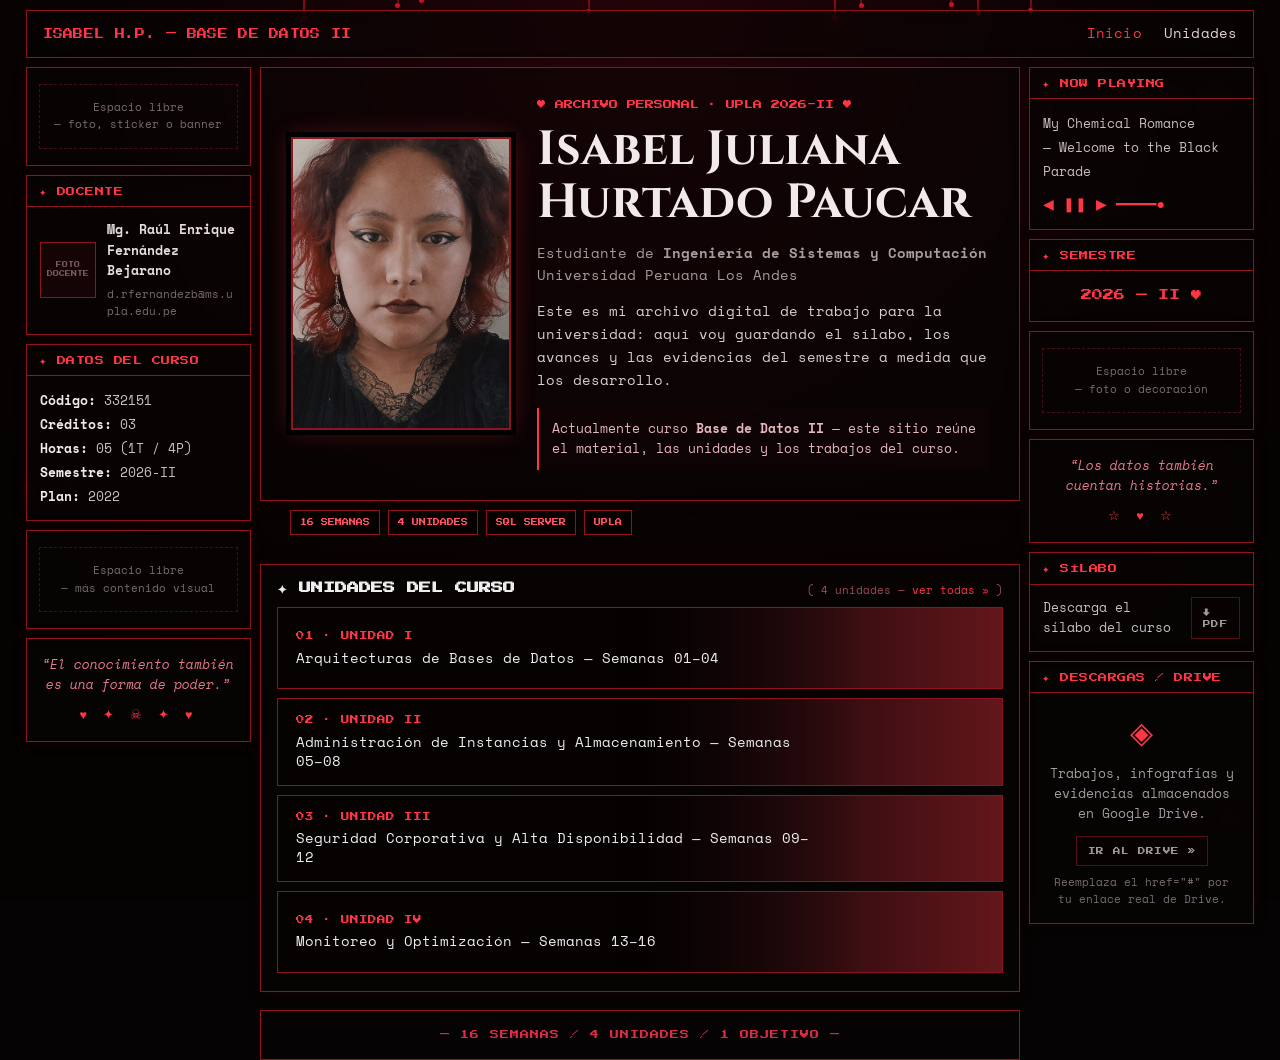
<file: index.html>
<!DOCTYPE html>
<html lang="es">
<head>
<meta charset="UTF-8">
<meta name="viewport" content="width=device-width, initial-scale=1.0">
<title>Isabel Hurtado — Base de Datos II · UPLA</title>
<meta name="description" content="Archivo digital de Isabel Juliana Hurtado Paucar para el curso Base de Datos II — Universidad Peruana Los Andes.">
<link rel="stylesheet" href="style.css">
</head>
<body>

<div id="bg"><!-- goterones generados por script.js; ver instrucciones ahí para usar un video/gif real --></div>

<div class="decor d1">✦ ⛓</div>
<div class="decor d2">☠ ✦</div>
<div class="decor d3">♥ ⛓</div>

<div class="desktop">

  <header class="topbar">
    <span class="site-title">ISABEL H.P. — BASE DE DATOS II</span>
    <nav aria-label="Navegación principal">
      <a href="index.html" class="active">Inicio</a>
      <a href="unidades.html">Unidades</a>
    </nav>
  </header>

  <main class="main-layout">

    <!-- IZQUIERDA -->
    <aside class="column left-column">

      <section class="panel panel-free">
        <div class="free-inner">Espacio libre<br>— foto, sticker o banner</div>
      </section>

      <section class="panel">
        <div class="panel-title">✦ DOCENTE</div>
        <div class="docente">
          <!-- Reemplaza por: <div class="docframe"><img src="assets/docente.jpg" alt="..."></div> -->
          <div class="docframe">FOTO<br>DOCENTE</div>
          <div class="docinfo">
            <b>Mg. Raúl Enrique<br>Fernández Bejarano</b>
            <span class="mail">d.rfernandezb@ms.upla.edu.pe</span>
          </div>
        </div>
      </section>

      <section class="panel">
        <div class="panel-title">✦ DATOS DEL CURSO</div>
        <div class="data">
          <b>Código:</b> 332151<br>
          <b>Créditos:</b> 03<br>
          <b>Horas:</b> 05 (1T / 4P)<br>
          <b>Semestre:</b> 2026-II<br>
          <b>Plan:</b> 2022
        </div>
      </section>

      <section class="panel panel-free">
        <div class="free-inner">Espacio libre<br>— más contenido visual</div>
      </section>

      <section class="panel quote">
        “El conocimiento también es una forma de poder.”
        <span class="glyphs">♥ ✦ ☠ ✦ ♥</span>
      </section>

    </aside>

    <!-- CENTRO -->
    <section class="column">

      <!-- PRESENTACIÓN PERSONAL -->
      <section class="panel hero" id="inicio">
        <figure class="photo-frame">
          <img src="assets/isabel.jpg" alt="Isabel Juliana Hurtado Paucar">
        </figure>


        <div>
          <div class="hero-kicker">♥ ARCHIVO PERSONAL · UPLA 2026-II ♥</div>
          <h1>Isabel Juliana<br>Hurtado Paucar</h1>
          <p class="role">Estudiante de <b>Ingeniería de Sistemas y Computación</b><br>Universidad Peruana Los Andes</p>
          <p class="hero-sub">
            Este es mi archivo digital de trabajo para la universidad: aquí voy guardando
            el sílabo, los avances y las evidencias del semestre a medida que los desarrollo.
          </p>
          <div class="hero-course-note">
            Actualmente curso <b>Base de Datos II</b> — este sitio reúne el material,
            las unidades y los trabajos del curso.
          </div>
        </div>
      </section>

      <div class="tags">
        <span class="tag">16 SEMANAS</span>
        <span class="tag">4 UNIDADES</span>
        <span class="tag">SQL SERVER</span>
        <span class="tag">UPLA</span>
      </div>

      <!-- UNIDADES -->
      <section class="panel" id="unidades">
        <div class="section-heading">
          <h2>✦ UNIDADES DEL CURSO</h2>
          <small>( 4 unidades — <a href="unidades.html" style="color:var(--red-bright)">ver todas »</a> )</small>
        </div>

        <div class="rowlist">
          <a class="rowcard" href="unidad1.html">
            <!-- Para poner imagen: style="--img:url('assets/unidad1.jpg')" en .imgfade -->
            <div class="imgfade"></div>
            <div class="txt">
              <span class="tagnum">01 · UNIDAD I</span>
              <div class="titletxt">Arquitecturas de Bases de Datos — Semanas 01–04</div>
            </div>
          </a>
          <a class="rowcard" href="unidad2.html">
            <div class="imgfade"></div>
            <div class="txt">
              <span class="tagnum">02 · UNIDAD II</span>
              <div class="titletxt">Administración de Instancias y Almacenamiento — Semanas 05–08</div>
            </div>
          </a>
          <a class="rowcard" href="unidad3.html">
            <div class="imgfade"></div>
            <div class="txt">
              <span class="tagnum">03 · UNIDAD III</span>
              <div class="titletxt">Seguridad Corporativa y Alta Disponibilidad — Semanas 09–12</div>
            </div>
          </a>
          <a class="rowcard" href="unidad4.html">
            <div class="imgfade"></div>
            <div class="txt">
              <span class="tagnum">04 · UNIDAD IV</span>
              <div class="titletxt">Monitoreo y Optimización — Semanas 13–16</div>
            </div>
          </a>
        </div>
      </section>

      <div class="bottom-strip">— 16 SEMANAS / 4 UNIDADES / 1 OBJETIVO —</div>

    </section>

    <!-- DERECHA -->
    <aside class="column right-column">

      <section class="panel now-playing">
        <div class="panel-title">✦ NOW PLAYING</div>
        <div class="data">
          My Chemical Romance<br>— Welcome to the Black Parade
          <div class="bars">◀ ❚❚ ▶ ━━━━━●</div>
        </div>
      </section>

      <section class="panel">
        <div class="panel-title">✦ SEMESTRE</div>
        <div class="semestre-box">2026 — II ♥</div>
      </section>

      <section class="panel panel-free">
        <div class="free-inner">Espacio libre<br>— foto o decoración</div>
      </section>

      <section class="panel quote">
        “Los datos también cuentan historias.”
        <span class="glyphs">☆ ♥ ☆</span>
      </section>

      <section class="panel">
        <div class="panel-title">✦ SÍLABO</div>
        <div class="silabo-box">
          <span>Descarga el sílabo del curso</span>
          <a class="retro-btn is-placeholder" href="#">↓ PDF</a>
        </div>
      </section>

      <section class="panel" id="drive">
        <div class="panel-title">✦ DESCARGAS / DRIVE</div>
        <div class="drive">
          <div class="drive-icon">◈</div>
          <p>Trabajos, infografías y evidencias almacenados en Google Drive.</p>
          <a class="retro-btn is-placeholder" href="#" target="_blank" rel="noopener">IR AL DRIVE »</a>
          <div class="placeholder-note">Reemplaza el href="#" por tu enlace real de Drive.</div>
        </div>
      </section>

    </aside>

  </main>
</div>

<script src="script.js"></script>
</body>
</html>
</file>
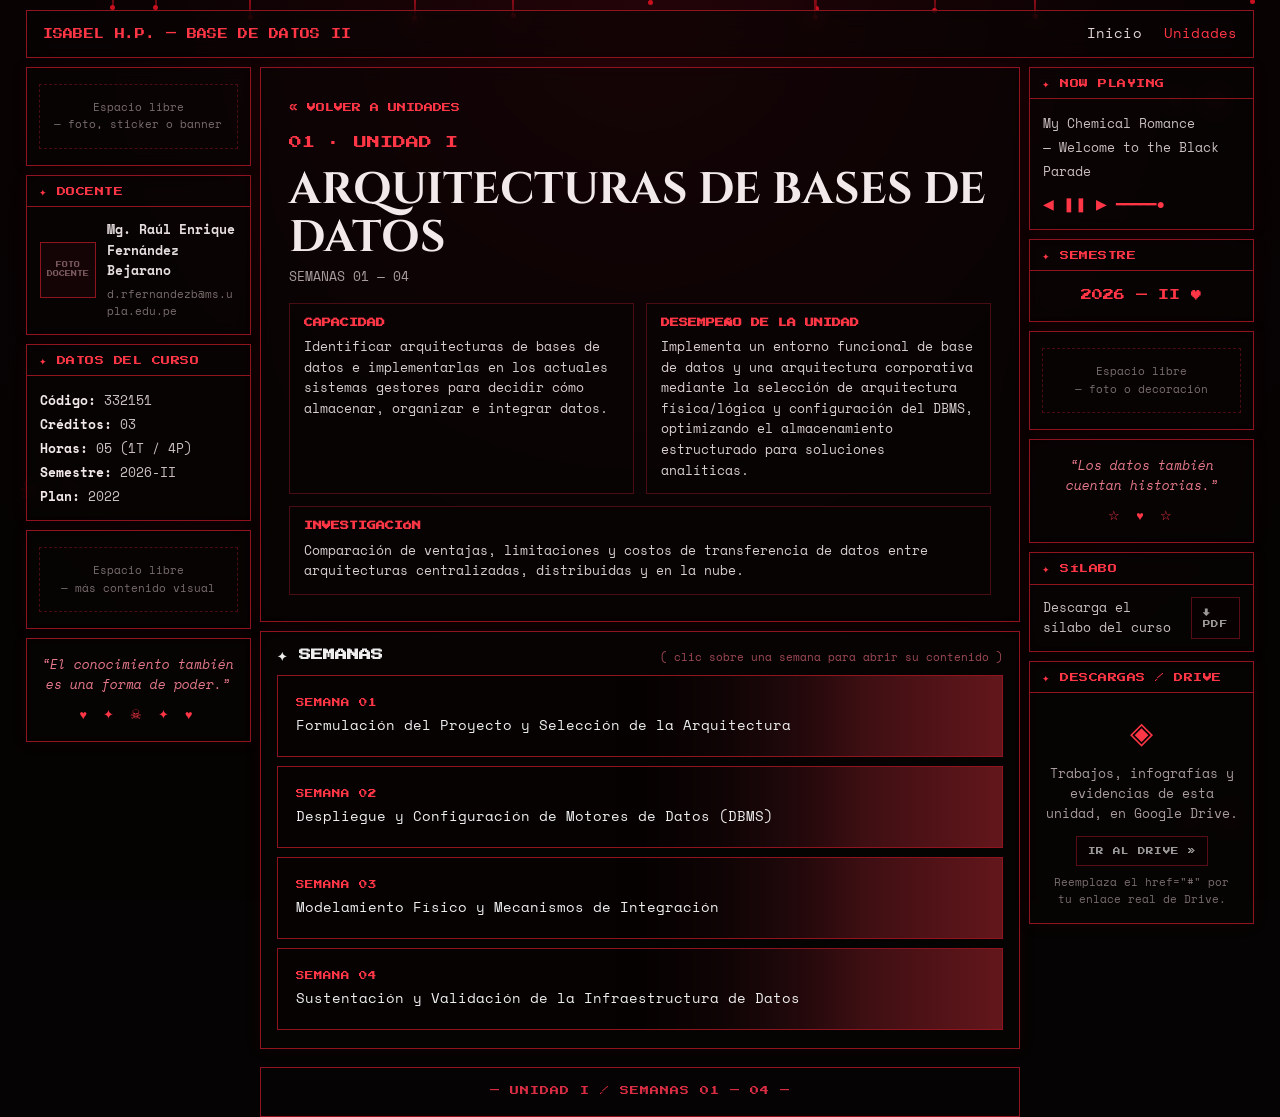
<file: unidad1.html>
<!DOCTYPE html>
<html lang="es">
<head>
<meta charset="UTF-8">
<meta name="viewport" content="width=device-width, initial-scale=1.0">
<title>UNIDAD I · Base de Datos II — UPLA</title>
<meta name="description" content="UNIDAD I — ARQUITECTURAS DE BASES DE DATOS. Curso Base de Datos II, UPLA.">
<link rel="stylesheet" href="style.css">
</head>
<body>

<div id="bg"></div>
<div class="decor d1">✦ ⛓</div>
<div class="decor d2">☠ ✦</div>
<div class="decor d3">♥ ⛓</div>

<div class="desktop">

  <header class="topbar">
    <span class="site-title">ISABEL H.P. — BASE DE DATOS II</span>
    <nav aria-label="Navegación principal">
      <a href="index.html">Inicio</a>
      <a href="unidades.html" class="active">Unidades</a>
    </nav>
  </header>

  <main class="main-layout">

    <!-- IZQUIERDA -->
    <aside class="column left-column">

      <section class="panel panel-free">
        <div class="free-inner">Espacio libre<br>— foto, sticker o banner</div>
      </section>

      <section class="panel">
        <div class="panel-title">✦ DOCENTE</div>
        <div class="docente">
          <div class="docframe">FOTO<br>DOCENTE</div>
          <div class="docinfo">
            <b>Mg. Raúl Enrique<br>Fernández Bejarano</b>
            <span class="mail">d.rfernandezb@ms.upla.edu.pe</span>
          </div>
        </div>
      </section>

      <section class="panel">
        <div class="panel-title">✦ DATOS DEL CURSO</div>
        <div class="data">
          <b>Código:</b> 332151<br>
          <b>Créditos:</b> 03<br>
          <b>Horas:</b> 05 (1T / 4P)<br>
          <b>Semestre:</b> 2026-II<br>
          <b>Plan:</b> 2022
        </div>
      </section>

      <section class="panel panel-free">
        <div class="free-inner">Espacio libre<br>— más contenido visual</div>
      </section>

      <section class="panel quote">
        “El conocimiento también es una forma de poder.”
        <span class="glyphs">♥ ✦ ☠ ✦ ♥</span>
      </section>

    </aside>

    <!-- CENTRO -->
    <section class="column">

      <section class="panel unit-hero">
        <a class="back-link" href="unidades.html">« VOLVER A UNIDADES</a>

        <div class="unit-number">01 · UNIDAD I</div>
        <h1>ARQUITECTURAS DE BASES DE DATOS</h1>
        <div class="semanas-range">SEMANAS 01 — 04</div>

        <div class="unit-meta">
          <div class="block">
            <h4>CAPACIDAD</h4>
            <p>Identificar arquitecturas de bases de datos e implementarlas en los actuales sistemas gestores para decidir cómo almacenar, organizar e integrar datos.</p>
          </div>
          <div class="block">
            <h4>DESEMPEÑO DE LA UNIDAD</h4>
            <p>Implementa un entorno funcional de base de datos y una arquitectura corporativa mediante la selección de arquitectura física/lógica y configuración del DBMS, optimizando el almacenamiento estructurado para soluciones analíticas.</p>
          </div>
          <div class="block" style="grid-column:1/-1">
            <h4>INVESTIGACIÓN</h4>
            <p>Comparación de ventajas, limitaciones y costos de transferencia de datos entre arquitecturas centralizadas, distribuidas y en la nube.</p>
          </div>
        </div>
      </section>

      <section class="panel">
        <div class="section-heading">
          <h2>✦ SEMANAS</h2>
          <small>( clic sobre una semana para abrir su contenido )</small>
        </div>
        <div class="rowlist" id="weeksList"><!-- generado por script.js --></div>
      </section>

      <div class="bottom-strip">— UNIDAD I / SEMANAS 01 — 04 —</div>

    </section>

    <!-- DERECHA -->
    <aside class="column right-column">

      <section class="panel now-playing">
        <div class="panel-title">✦ NOW PLAYING</div>
        <div class="data">
          My Chemical Romance<br>— Welcome to the Black Parade
          <div class="bars">◀ ❚❚ ▶ ━━━━━●</div>
        </div>
      </section>

      <section class="panel">
        <div class="panel-title">✦ SEMESTRE</div>
        <div class="semestre-box">2026 — II ♥</div>
      </section>

      <section class="panel panel-free">
        <div class="free-inner">Espacio libre<br>— foto o decoración</div>
      </section>

      <section class="panel quote">
        “Los datos también cuentan historias.”
        <span class="glyphs">☆ ♥ ☆</span>
      </section>

      <section class="panel">
        <div class="panel-title">✦ SÍLABO</div>
        <div class="silabo-box">
          <span>Descarga el sílabo del curso</span>
          <a class="retro-btn is-placeholder" href="#">↓ PDF</a>
        </div>
      </section>

      <section class="panel">
        <div class="panel-title">✦ DESCARGAS / DRIVE</div>
        <div class="drive">
          <div class="drive-icon">◈</div>
          <p>Trabajos, infografías y evidencias de esta unidad, en Google Drive.</p>
          <a class="retro-btn is-placeholder" href="#" target="_blank" rel="noopener">IR AL DRIVE »</a>
          <div class="placeholder-note">Reemplaza el href="#" por tu enlace real de Drive.</div>
        </div>
      </section>

    </aside>

  </main>
</div>

<!-- VENTANA EMERGENTE DE SEMANA — cierra solo con la X -->
<div class="modal-overlay" id="weekModal">
  <div class="modal-window">
    <div class="modal-topbar">
      <span id="modalBarTitle">♥ SEMANA</span>
      <span class="mx" onclick="closeWeek()">×</span>
    </div>
    <div class="modal-body" id="modalContentBody"><!-- generado por script.js --></div>
  </div>
</div>

<script src="script.js"></script>
<script>renderWeekCards(1);</script>
</body>
</html>
</file>
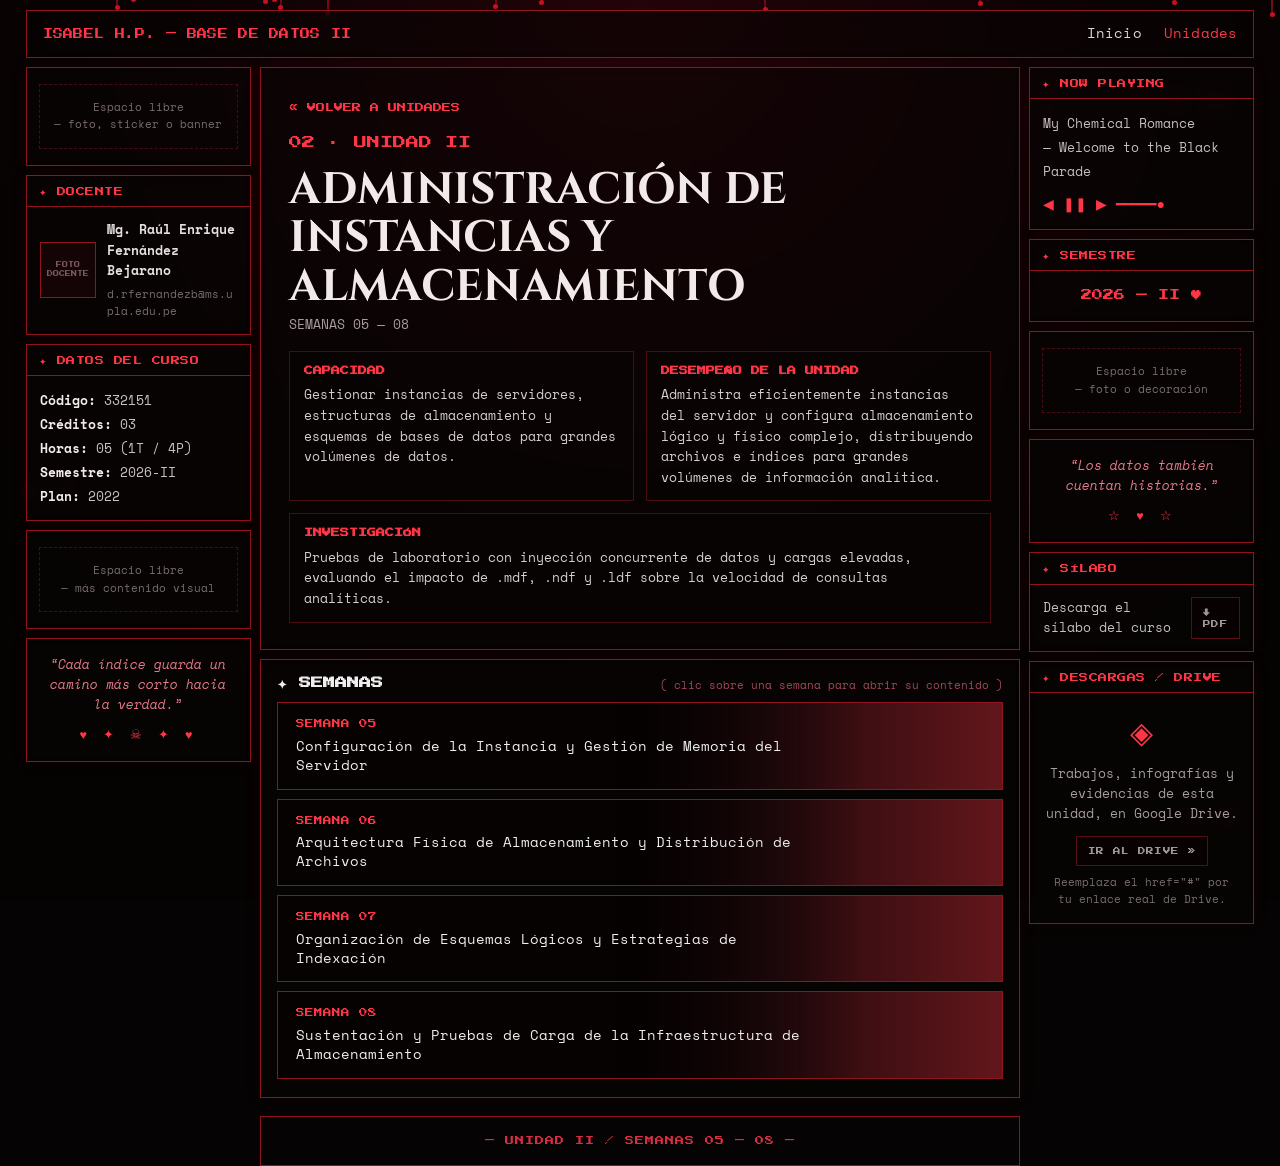
<file: unidad2.html>
<!DOCTYPE html>
<html lang="es">
<head>
<meta charset="UTF-8">
<meta name="viewport" content="width=device-width, initial-scale=1.0">
<title>UNIDAD II · Base de Datos II — UPLA</title>
<meta name="description" content="UNIDAD II — ADMINISTRACIÓN DE INSTANCIAS Y ALMACENAMIENTO. Curso Base de Datos II, UPLA.">
<link rel="stylesheet" href="style.css">
</head>
<body>

<div id="bg"></div>
<div class="decor d1">✦ ⛓</div>
<div class="decor d2">☠ ✦</div>
<div class="decor d3">♥ ⛓</div>

<div class="desktop">

  <header class="topbar">
    <span class="site-title">ISABEL H.P. — BASE DE DATOS II</span>
    <nav aria-label="Navegación principal">
      <a href="index.html">Inicio</a>
      <a href="unidades.html" class="active">Unidades</a>
    </nav>
  </header>

  <main class="main-layout">

    <!-- IZQUIERDA -->
    <aside class="column left-column">

      <section class="panel panel-free">
        <div class="free-inner">Espacio libre<br>— foto, sticker o banner</div>
      </section>

      <section class="panel">
        <div class="panel-title">✦ DOCENTE</div>
        <div class="docente">
          <div class="docframe">FOTO<br>DOCENTE</div>
          <div class="docinfo">
            <b>Mg. Raúl Enrique<br>Fernández Bejarano</b>
            <span class="mail">d.rfernandezb@ms.upla.edu.pe</span>
          </div>
        </div>
      </section>

      <section class="panel">
        <div class="panel-title">✦ DATOS DEL CURSO</div>
        <div class="data">
          <b>Código:</b> 332151<br>
          <b>Créditos:</b> 03<br>
          <b>Horas:</b> 05 (1T / 4P)<br>
          <b>Semestre:</b> 2026-II<br>
          <b>Plan:</b> 2022
        </div>
      </section>

      <section class="panel panel-free">
        <div class="free-inner">Espacio libre<br>— más contenido visual</div>
      </section>

      <section class="panel quote">
        “Cada índice guarda un camino más corto hacia la verdad.”
        <span class="glyphs">♥ ✦ ☠ ✦ ♥</span>
      </section>

    </aside>

    <!-- CENTRO -->
    <section class="column">

      <section class="panel unit-hero">
        <a class="back-link" href="unidades.html">« VOLVER A UNIDADES</a>

        <div class="unit-number">02 · UNIDAD II</div>
        <h1>ADMINISTRACIÓN DE INSTANCIAS Y ALMACENAMIENTO</h1>
        <div class="semanas-range">SEMANAS 05 — 08</div>

        <div class="unit-meta">
          <div class="block">
            <h4>CAPACIDAD</h4>
            <p>Gestionar instancias de servidores, estructuras de almacenamiento y esquemas de bases de datos para grandes volúmenes de datos.</p>
          </div>
          <div class="block">
            <h4>DESEMPEÑO DE LA UNIDAD</h4>
            <p>Administra eficientemente instancias del servidor y configura almacenamiento lógico y físico complejo, distribuyendo archivos e índices para grandes volúmenes de información analítica.</p>
          </div>
          <div class="block" style="grid-column:1/-1">
            <h4>INVESTIGACIÓN</h4>
            <p>Pruebas de laboratorio con inyección concurrente de datos y cargas elevadas, evaluando el impacto de .mdf, .ndf y .ldf sobre la velocidad de consultas analíticas.</p>
          </div>
        </div>
      </section>

      <section class="panel">
        <div class="section-heading">
          <h2>✦ SEMANAS</h2>
          <small>( clic sobre una semana para abrir su contenido )</small>
        </div>
        <div class="rowlist" id="weeksList"><!-- generado por script.js --></div>
      </section>

      <div class="bottom-strip">— UNIDAD II / SEMANAS 05 — 08 —</div>

    </section>

    <!-- DERECHA -->
    <aside class="column right-column">

      <section class="panel now-playing">
        <div class="panel-title">✦ NOW PLAYING</div>
        <div class="data">
          My Chemical Romance<br>— Welcome to the Black Parade
          <div class="bars">◀ ❚❚ ▶ ━━━━━●</div>
        </div>
      </section>

      <section class="panel">
        <div class="panel-title">✦ SEMESTRE</div>
        <div class="semestre-box">2026 — II ♥</div>
      </section>

      <section class="panel panel-free">
        <div class="free-inner">Espacio libre<br>— foto o decoración</div>
      </section>

      <section class="panel quote">
        “Los datos también cuentan historias.”
        <span class="glyphs">☆ ♥ ☆</span>
      </section>

      <section class="panel">
        <div class="panel-title">✦ SÍLABO</div>
        <div class="silabo-box">
          <span>Descarga el sílabo del curso</span>
          <a class="retro-btn is-placeholder" href="#">↓ PDF</a>
        </div>
      </section>

      <section class="panel">
        <div class="panel-title">✦ DESCARGAS / DRIVE</div>
        <div class="drive">
          <div class="drive-icon">◈</div>
          <p>Trabajos, infografías y evidencias de esta unidad, en Google Drive.</p>
          <a class="retro-btn is-placeholder" href="#" target="_blank" rel="noopener">IR AL DRIVE »</a>
          <div class="placeholder-note">Reemplaza el href="#" por tu enlace real de Drive.</div>
        </div>
      </section>

    </aside>

  </main>
</div>

<!-- VENTANA EMERGENTE DE SEMANA — cierra solo con la X -->
<div class="modal-overlay" id="weekModal">
  <div class="modal-window">
    <div class="modal-topbar">
      <span id="modalBarTitle">♥ SEMANA</span>
      <span class="mx" onclick="closeWeek()">×</span>
    </div>
    <div class="modal-body" id="modalContentBody"><!-- generado por script.js --></div>
  </div>
</div>

<script src="script.js"></script>
<script>renderWeekCards(2);</script>
</body>
</html>
</file>
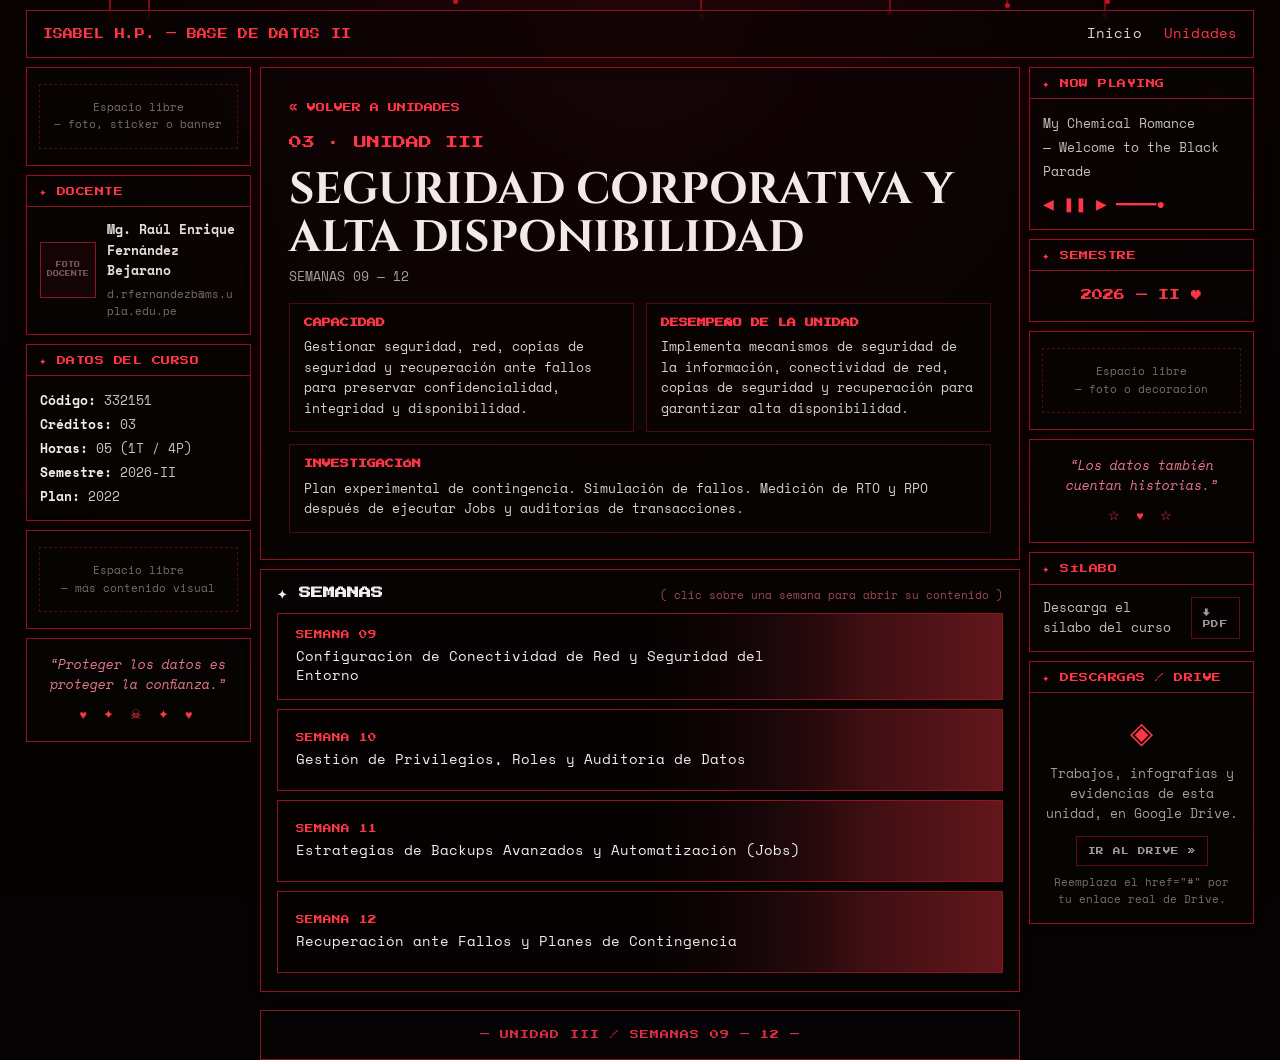
<file: unidad3.html>
<!DOCTYPE html>
<html lang="es">
<head>
<meta charset="UTF-8">
<meta name="viewport" content="width=device-width, initial-scale=1.0">
<title>UNIDAD III · Base de Datos II — UPLA</title>
<meta name="description" content="UNIDAD III — SEGURIDAD CORPORATIVA Y ALTA DISPONIBILIDAD. Curso Base de Datos II, UPLA.">
<link rel="stylesheet" href="style.css">
</head>
<body>

<div id="bg"></div>
<div class="decor d1">✦ ⛓</div>
<div class="decor d2">☠ ✦</div>
<div class="decor d3">♥ ⛓</div>

<div class="desktop">

  <header class="topbar">
    <span class="site-title">ISABEL H.P. — BASE DE DATOS II</span>
    <nav aria-label="Navegación principal">
      <a href="index.html">Inicio</a>
      <a href="unidades.html" class="active">Unidades</a>
    </nav>
  </header>

  <main class="main-layout">

    <!-- IZQUIERDA -->
    <aside class="column left-column">

      <section class="panel panel-free">
        <div class="free-inner">Espacio libre<br>— foto, sticker o banner</div>
      </section>

      <section class="panel">
        <div class="panel-title">✦ DOCENTE</div>
        <div class="docente">
          <div class="docframe">FOTO<br>DOCENTE</div>
          <div class="docinfo">
            <b>Mg. Raúl Enrique<br>Fernández Bejarano</b>
            <span class="mail">d.rfernandezb@ms.upla.edu.pe</span>
          </div>
        </div>
      </section>

      <section class="panel">
        <div class="panel-title">✦ DATOS DEL CURSO</div>
        <div class="data">
          <b>Código:</b> 332151<br>
          <b>Créditos:</b> 03<br>
          <b>Horas:</b> 05 (1T / 4P)<br>
          <b>Semestre:</b> 2026-II<br>
          <b>Plan:</b> 2022
        </div>
      </section>

      <section class="panel panel-free">
        <div class="free-inner">Espacio libre<br>— más contenido visual</div>
      </section>

      <section class="panel quote">
        “Proteger los datos es proteger la confianza.”
        <span class="glyphs">♥ ✦ ☠ ✦ ♥</span>
      </section>

    </aside>

    <!-- CENTRO -->
    <section class="column">

      <section class="panel unit-hero">
        <a class="back-link" href="unidades.html">« VOLVER A UNIDADES</a>

        <div class="unit-number">03 · UNIDAD III</div>
        <h1>SEGURIDAD CORPORATIVA Y ALTA DISPONIBILIDAD</h1>
        <div class="semanas-range">SEMANAS 09 — 12</div>

        <div class="unit-meta">
          <div class="block">
            <h4>CAPACIDAD</h4>
            <p>Gestionar seguridad, red, copias de seguridad y recuperación ante fallos para preservar confidencialidad, integridad y disponibilidad.</p>
          </div>
          <div class="block">
            <h4>DESEMPEÑO DE LA UNIDAD</h4>
            <p>Implementa mecanismos de seguridad de la información, conectividad de red, copias de seguridad y recuperación para garantizar alta disponibilidad.</p>
          </div>
          <div class="block" style="grid-column:1/-1">
            <h4>INVESTIGACIÓN</h4>
            <p>Plan experimental de contingencia. Simulación de fallos. Medición de RTO y RPO después de ejecutar Jobs y auditorías de transacciones.</p>
          </div>
        </div>
      </section>

      <section class="panel">
        <div class="section-heading">
          <h2>✦ SEMANAS</h2>
          <small>( clic sobre una semana para abrir su contenido )</small>
        </div>
        <div class="rowlist" id="weeksList"><!-- generado por script.js --></div>
      </section>

      <div class="bottom-strip">— UNIDAD III / SEMANAS 09 — 12 —</div>

    </section>

    <!-- DERECHA -->
    <aside class="column right-column">

      <section class="panel now-playing">
        <div class="panel-title">✦ NOW PLAYING</div>
        <div class="data">
          My Chemical Romance<br>— Welcome to the Black Parade
          <div class="bars">◀ ❚❚ ▶ ━━━━━●</div>
        </div>
      </section>

      <section class="panel">
        <div class="panel-title">✦ SEMESTRE</div>
        <div class="semestre-box">2026 — II ♥</div>
      </section>

      <section class="panel panel-free">
        <div class="free-inner">Espacio libre<br>— foto o decoración</div>
      </section>

      <section class="panel quote">
        “Los datos también cuentan historias.”
        <span class="glyphs">☆ ♥ ☆</span>
      </section>

      <section class="panel">
        <div class="panel-title">✦ SÍLABO</div>
        <div class="silabo-box">
          <span>Descarga el sílabo del curso</span>
          <a class="retro-btn is-placeholder" href="#">↓ PDF</a>
        </div>
      </section>

      <section class="panel">
        <div class="panel-title">✦ DESCARGAS / DRIVE</div>
        <div class="drive">
          <div class="drive-icon">◈</div>
          <p>Trabajos, infografías y evidencias de esta unidad, en Google Drive.</p>
          <a class="retro-btn is-placeholder" href="#" target="_blank" rel="noopener">IR AL DRIVE »</a>
          <div class="placeholder-note">Reemplaza el href="#" por tu enlace real de Drive.</div>
        </div>
      </section>

    </aside>

  </main>
</div>

<!-- VENTANA EMERGENTE DE SEMANA — cierra solo con la X -->
<div class="modal-overlay" id="weekModal">
  <div class="modal-window">
    <div class="modal-topbar">
      <span id="modalBarTitle">♥ SEMANA</span>
      <span class="mx" onclick="closeWeek()">×</span>
    </div>
    <div class="modal-body" id="modalContentBody"><!-- generado por script.js --></div>
  </div>
</div>

<script src="script.js"></script>
<script>renderWeekCards(3);</script>
</body>
</html>
</file>
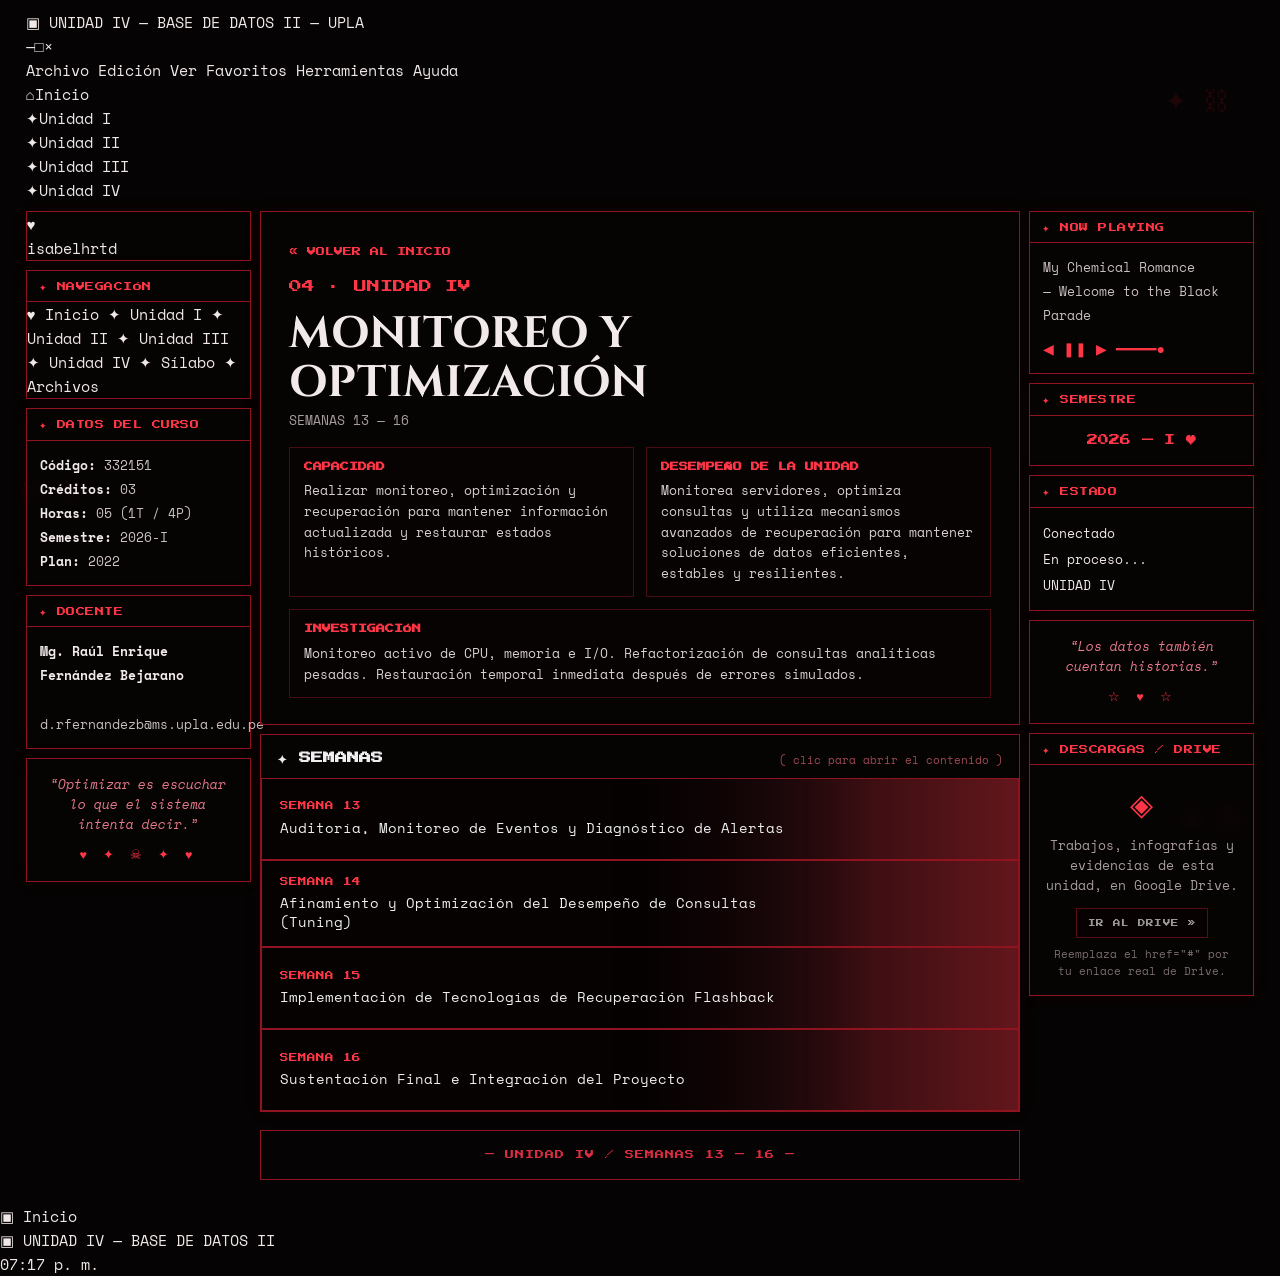
<file: unidad4.html>
<!DOCTYPE html>
<html lang="es">
<head>
<meta charset="UTF-8">
<meta name="viewport" content="width=device-width, initial-scale=1.0">
<title>UNIDAD IV · Base de Datos II — UPLA</title>
<meta name="description" content="UNIDAD IV — MONITOREO Y OPTIMIZACIÓN. Curso Base de Datos II, UPLA.">
<link rel="stylesheet" href="style.css">
</head>
<body>

<div class="decor d1">✦ ⛓</div>
<div class="decor d2">☠ ✦</div>
<div class="decor d3">♥ ⛓</div>

<div class="desktop">

  <header>
    <div class="window-bar">
      <span>▣ UNIDAD IV — BASE DE DATOS II — UPLA</span>
      <div class="window-controls"><span>—</span><span>□</span><span>×</span></div>
    </div>

    <nav class="menu" aria-label="Navegación superior">
      <span>Archivo</span>
      <span>Edición</span>
      <span>Ver</span>
      <span>Favoritos</span>
      <span>Herramientas</span>
      <span>Ayuda</span>
    </nav>

    <div class="toolbar">
      <div class="tool"><span class="ico">⌂</span>Inicio</div>
      <div class="tool "><span class="ico">✦</span>Unidad I</div>
      <div class="tool "><span class="ico">✦</span>Unidad II</div>
      <div class="tool "><span class="ico">✦</span>Unidad III</div>
      <div class="tool active"><span class="ico">✦</span>Unidad IV</div>
    </div>
  </header>

  <main class="main-layout">

    <!-- IZQUIERDA -->
    <aside class="column left-column">

      <section class="panel profile">
        <div class="mark">♥</div>
        <div class="profile-name">isabelhrtd</div>
      </section>

      <section class="panel">
        <div class="panel-title">✦ NAVEGACIÓN</div>
        <nav class="nav-list">
          <a href="index.html">♥ Inicio</a>
          <a href="unidad1.html" class="">✦ Unidad I</a>
          <a href="unidad2.html" class="">✦ Unidad II</a>
          <a href="unidad3.html" class="">✦ Unidad III</a>
          <a href="unidad4.html" class="active">✦ Unidad IV</a>
          <a href="index.html#curso">✦ Sílabo</a>
          <a href="index.html#drive">✦ Archivos</a>
        </nav>
      </section>

      <section class="panel">
        <div class="panel-title">✦ DATOS DEL CURSO</div>
        <div class="data">
          <b>Código:</b> 332151<br>
          <b>Créditos:</b> 03<br>
          <b>Horas:</b> 05 (1T / 4P)<br>
          <b>Semestre:</b> 2026-I<br>
          <b>Plan:</b> 2022
        </div>
      </section>

      <section class="panel">
        <div class="panel-title">✦ DOCENTE</div>
        <div class="data">
          <b>Mg. Raúl Enrique<br>Fernández Bejarano</b><br><br>
          d.rfernandezb@ms.upla.edu.pe
        </div>
      </section>

      <section class="panel quote">
        “Optimizar es escuchar lo que el sistema intenta decir.”
        <span class="glyphs">♥ ✦ ☠ ✦ ♥</span>
      </section>

    </aside>

    <!-- CENTRO -->
    <section class="column">

      <section class="panel unit-hero">
        <a class="back-link" href="index.html">« VOLVER AL INICIO</a>

        <div class="unit-number">04 · UNIDAD IV</div>
        <h1>MONITOREO Y OPTIMIZACIÓN</h1>
        <div class="semanas-range">SEMANAS 13 — 16</div>

        <div class="unit-meta">
          <div class="block">
            <h4>CAPACIDAD</h4>
            <p>Realizar monitoreo, optimización y recuperación para mantener información actualizada y restaurar estados históricos.</p>
          </div>
          <div class="block">
            <h4>DESEMPEÑO DE LA UNIDAD</h4>
            <p>Monitorea servidores, optimiza consultas y utiliza mecanismos avanzados de recuperación para mantener soluciones de datos eficientes, estables y resilientes.</p>
          </div>
          <div class="block" style="grid-column:1/-1">
            <h4>INVESTIGACIÓN</h4>
            <p>Monitoreo activo de CPU, memoria e I/O. Refactorización de consultas analíticas pesadas. Restauración temporal inmediata después de errores simulados.</p>
          </div>
        </div>
      </section>

      <section class="panel weeks-section">
        <div class="section-heading">
          <h2>✦ SEMANAS</h2>
          <small>( clic para abrir el contenido )</small>
        </div>
        <div class="weeks-list" id="weeksList"><!-- generado por script.js --></div>
      </section>

      <div class="bottom-strip">— UNIDAD IV / SEMANAS 13 — 16 —</div>

    </section>

    <!-- DERECHA -->
    <aside class="column right-column">

      <section class="panel now-playing">
        <div class="panel-title">✦ NOW PLAYING</div>
        <div class="data">
          My Chemical Romance<br>— Welcome to the Black Parade
          <div class="bars">◀ ❚❚ ▶ ━━━━━●</div>
        </div>
      </section>

      <section class="panel">
        <div class="panel-title">✦ SEMESTRE</div>
        <div class="semestre-box">2026 — I ♥</div>
      </section>

      <section class="panel">
        <div class="panel-title">✦ ESTADO</div>
        <div class="status">
          <div><span class="dot"></span>Conectado</div>
          <div><span class="dot"></span>En proceso...</div>
          <div><span class="dot"></span>UNIDAD IV</div>
        </div>
      </section>

      <section class="panel quote">
        “Los datos también cuentan historias.”
        <span class="glyphs">☆ ♥ ☆</span>
      </section>

      <section class="panel">
        <div class="panel-title">✦ DESCARGAS / DRIVE</div>
        <div class="drive">
          <div class="drive-icon">◈</div>
          <p>Trabajos, infografías y evidencias de esta unidad, en Google Drive.</p>
          <a class="retro-btn is-placeholder" href="#" target="_blank" rel="noopener">IR AL DRIVE »</a>
          <div class="placeholder-note">Reemplaza el href="#" por tu enlace real de Drive.</div>
        </div>
      </section>

    </aside>

  </main>
</div>

<!-- VENTANA EMERGENTE DE SEMANA -->
<div class="modal-overlay" id="weekModal">
  <div class="modal-window">
    <div class="window-bar">
      <span id="modalBarTitle">♥ SEMANA</span>
      <div class="window-controls"><span onclick="closeWeek()">×</span></div>
    </div>
    <div class="modal-body" id="modalContentBody"><!-- generado por script.js --></div>
  </div>
</div>

<div class="taskbar">
  <div class="start">▣ Inicio</div>
  <div class="task">▣ UNIDAD IV — BASE DE DATOS II</div>
  <div class="clock" id="clock">11:59 PM</div>
</div>

<script src="script.js"></script>
<script>renderWeekCards(4);</script>
</body>
</html>
</file>
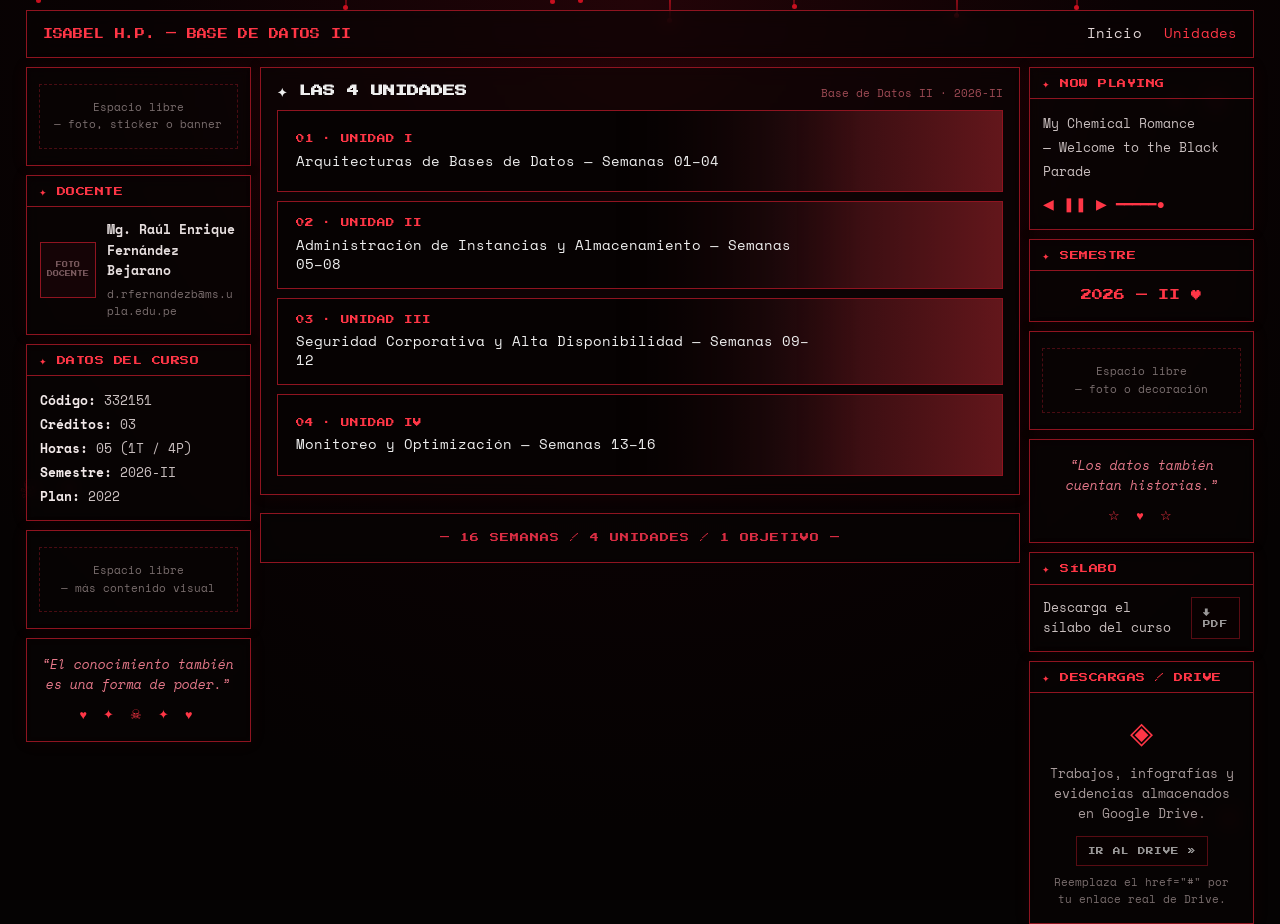
<file: unidades.html>
<!DOCTYPE html>
<html lang="es">
<head>
<meta charset="UTF-8">
<meta name="viewport" content="width=device-width, initial-scale=1.0">
<title>Unidades · Base de Datos II — UPLA</title>
<meta name="description" content="Las 4 unidades del curso Base de Datos II — UPLA.">
<link rel="stylesheet" href="style.css">
</head>
<body>

<div id="bg"></div>
<div class="decor d1">✦ ⛓</div>
<div class="decor d2">☠ ✦</div>
<div class="decor d3">♥ ⛓</div>

<div class="desktop">

  <header class="topbar">
    <span class="site-title">ISABEL H.P. — BASE DE DATOS II</span>
    <nav aria-label="Navegación principal">
      <a href="index.html">Inicio</a>
      <a href="unidades.html" class="active">Unidades</a>
    </nav>
  </header>

  <main class="main-layout">

    <!-- IZQUIERDA -->
    <aside class="column left-column">

      <section class="panel panel-free">
        <div class="free-inner">Espacio libre<br>— foto, sticker o banner</div>
      </section>

      <section class="panel">
        <div class="panel-title">✦ DOCENTE</div>
        <div class="docente">
          <div class="docframe">FOTO<br>DOCENTE</div>
          <div class="docinfo">
            <b>Mg. Raúl Enrique<br>Fernández Bejarano</b>
            <span class="mail">d.rfernandezb@ms.upla.edu.pe</span>
          </div>
        </div>
      </section>

      <section class="panel">
        <div class="panel-title">✦ DATOS DEL CURSO</div>
        <div class="data">
          <b>Código:</b> 332151<br>
          <b>Créditos:</b> 03<br>
          <b>Horas:</b> 05 (1T / 4P)<br>
          <b>Semestre:</b> 2026-II<br>
          <b>Plan:</b> 2022
        </div>
      </section>

      <section class="panel panel-free">
        <div class="free-inner">Espacio libre<br>— más contenido visual</div>
      </section>

      <section class="panel quote">
        “El conocimiento también es una forma de poder.”
        <span class="glyphs">♥ ✦ ☠ ✦ ♥</span>
      </section>

    </aside>

    <!-- CENTRO -->
    <section class="column">

      <section class="panel">
        <div class="section-heading">
          <h2>✦ LAS 4 UNIDADES</h2>
          <small>Base de Datos II · 2026-II</small>
        </div>

        <div class="rowlist">
          <a class="rowcard" href="unidad1.html">
            <div class="imgfade"></div>
            <div class="txt">
              <span class="tagnum">01 · UNIDAD I</span>
              <div class="titletxt">Arquitecturas de Bases de Datos — Semanas 01–04</div>
            </div>
          </a>
          <a class="rowcard" href="unidad2.html">
            <div class="imgfade"></div>
            <div class="txt">
              <span class="tagnum">02 · UNIDAD II</span>
              <div class="titletxt">Administración de Instancias y Almacenamiento — Semanas 05–08</div>
            </div>
          </a>
          <a class="rowcard" href="unidad3.html">
            <div class="imgfade"></div>
            <div class="txt">
              <span class="tagnum">03 · UNIDAD III</span>
              <div class="titletxt">Seguridad Corporativa y Alta Disponibilidad — Semanas 09–12</div>
            </div>
          </a>
          <a class="rowcard" href="unidad4.html">
            <div class="imgfade"></div>
            <div class="txt">
              <span class="tagnum">04 · UNIDAD IV</span>
              <div class="titletxt">Monitoreo y Optimización — Semanas 13–16</div>
            </div>
          </a>
        </div>
      </section>

      <div class="bottom-strip">— 16 SEMANAS / 4 UNIDADES / 1 OBJETIVO —</div>

    </section>

    <!-- DERECHA -->
    <aside class="column right-column">

      <section class="panel now-playing">
        <div class="panel-title">✦ NOW PLAYING</div>
        <div class="data">
          My Chemical Romance<br>— Welcome to the Black Parade
          <div class="bars">◀ ❚❚ ▶ ━━━━━●</div>
        </div>
      </section>

      <section class="panel">
        <div class="panel-title">✦ SEMESTRE</div>
        <div class="semestre-box">2026 — II ♥</div>
      </section>

      <section class="panel panel-free">
        <div class="free-inner">Espacio libre<br>— foto o decoración</div>
      </section>

      <section class="panel quote">
        “Los datos también cuentan historias.”
        <span class="glyphs">☆ ♥ ☆</span>
      </section>

      <section class="panel">
        <div class="panel-title">✦ SÍLABO</div>
        <div class="silabo-box">
          <span>Descarga el sílabo del curso</span>
          <a class="retro-btn is-placeholder" href="#">↓ PDF</a>
        </div>
      </section>

      <section class="panel">
        <div class="panel-title">✦ DESCARGAS / DRIVE</div>
        <div class="drive">
          <div class="drive-icon">◈</div>
          <p>Trabajos, infografías y evidencias almacenados en Google Drive.</p>
          <a class="retro-btn is-placeholder" href="#" target="_blank" rel="noopener">IR AL DRIVE »</a>
          <div class="placeholder-note">Reemplaza el href="#" por tu enlace real de Drive.</div>
        </div>
      </section>

    </aside>

  </main>
</div>

<script src="script.js"></script>
</body>
</html>
</file>
<file: style.css>
/* =========================================================
   BASE DE DATOS II — UPLA
   style.css — v3
   Fondo animado (sangre) + paneles "vidrio" sobre el fondo,
   bloques rectangulares para unidades y semanas.
   ========================================================= */

@import url('https://fonts.googleapis.com/css2?family=Space+Mono:wght@400;700&family=Press+Start+2P&family=Cinzel:wght@600;700&display=swap');

:root{
  --black:#050303;
  --red-deep:#4a0c13;
  --red:#8f1420;
  --red-bright:#ff3646;
  --red-glow:#ff364655;
  --white:#efe8e6;
  --grey:#a89c9c;
  --grey-dim:#7a6e6e;

  --f-display:'Cinzel', serif;      /* títulos grandes, legibles */
  --f-pixel:'Press Start 2P', monospace; /* chrome de interfaz */
  --f-body:'Space Mono', monospace;      /* contenido, siempre legible */
}

*{box-sizing:border-box}
html{scroll-behavior:smooth}
html,body{height:100%}

body{
  margin:0;
  background:#050303;
  color:var(--white);
  font-family:var(--f-body);
  font-size:15px;
  line-height:1.6;
  overflow-x:hidden;
  padding-bottom:0;
}

a{color:inherit;text-decoration:none}
button{font:inherit;background:none;border:none;color:inherit}
img{max-width:100%;display:block}
figure{margin:0}

/* =========================================================
   FONDO ANIMADO — goterones cayendo
   Para reemplazar por un video/gif real, ver script.js
   (función initBackground) y las instrucciones en el README.
   ========================================================= */
#bg{
  position:fixed;
  inset:0;
  z-index:0;
  overflow:hidden;
  background:radial-gradient(circle at 50% 0%, #230408 0%, #0a0203 45%, #050202 75%);
}
#bg video,
#bg img.bg-media{
  position:absolute;
  inset:0;
  width:100%;
  height:100%;
  object-fit:cover;
  opacity:.55;
}
.drip{
  position:absolute;
  top:-60px;
  width:2px;
  background:linear-gradient(#ff2d3d00,#c8101f,#5c0810);
  border-radius:0 0 3px 3px;
  filter:blur(.3px);
  animation:fall linear infinite;
}
.drip::after{
  content:"";
  position:absolute;
  bottom:-3px;left:-1.5px;
  width:5px;height:5px;
  border-radius:50%;
  background:#c8101f;
}
@keyframes fall{
  0%{transform:translateY(0);opacity:0}
  8%{opacity:.85}
  92%{opacity:.6}
  100%{transform:translateY(112vh);opacity:0}
}

/* =========================================================
   CONTENEDOR
   ========================================================= */
.desktop{
  position:relative;
  z-index:2;
  width:min(1420px,96vw);
  margin:10px auto 24px;
}

/* =========================================================
   BARRA SUPERIOR UNIFICADA (título + navegación, sin controles de ventana)
   ========================================================= */
.topbar{
  display:flex;
  align-items:center;
  justify-content:space-between;
  gap:14px;
  padding:12px 16px;
  border:1px solid var(--red);
  background:#08050588;
  backdrop-filter:blur(9px);
  -webkit-backdrop-filter:blur(9px);
  font-family:var(--f-pixel);
  font-size:10px;
  color:var(--red-bright);
  letter-spacing:.3px;
  flex-wrap:wrap;
}
.topbar .site-title{white-space:nowrap}
.topbar nav{display:flex;gap:22px}
.topbar nav a{color:#e2d6d6;font-family:var(--f-body);font-size:13.5px;letter-spacing:.2px}
.topbar nav a:hover{color:#fff}
.topbar nav a.active{color:var(--red-bright)}

/* =========================================================
   LAYOUT PRINCIPAL (3 columnas)
   ========================================================= */
.main-layout{
  display:grid;
  grid-template-columns:225px minmax(0,1fr) 225px;
  gap:9px;
  margin-top:9px;
  align-items:start;
}
.column{display:flex;flex-direction:column;gap:9px}

/* =========================================================
   PANEL "VIDRIO"
   ========================================================= */
.panel{
  border:1px solid var(--red);
  background:#0a050577;
  backdrop-filter:blur(7px);
  -webkit-backdrop-filter:blur(7px);
  box-shadow:0 0 15px #7c0f1c1c;
  position:relative;
}
.panel-title{
  padding:9px 12px 7px;
  border-bottom:1px solid var(--red);
  color:var(--red-bright);
  font-family:var(--f-pixel);
  font-size:9px;
  letter-spacing:.5px;
}

.panel-free{
  padding:16px 12px;
  text-align:center;
}
.panel-free .free-inner{
  border:1px dashed var(--red-deep);
  padding:14px 10px;
  color:var(--grey-dim);
  font-size:11px;
  line-height:1.6;
}

.data{padding:12px 13px;font-size:13px;line-height:1.85;color:#c9bfbf}
.data b{color:#f2e9e9;font-weight:700}

.quote{
  padding:16px 13px;
  color:#e6798a;
  line-height:1.6;
  font-size:12.5px;
  text-align:center;
  font-style:italic;
}
.quote .glyphs{
  display:block;
  margin-top:10px;
  color:var(--red-bright);
  font-style:normal;
  letter-spacing:4px;
}

.silabo-box{
  padding:12px 13px;
  display:flex;
  align-items:center;
  justify-content:space-between;
  gap:10px;
  font-size:12.5px;
  color:#c9bfbf;
}

.docente{display:flex;gap:11px;align-items:center;padding:13px}
.docframe{
  width:56px;height:56px;flex:none;
  border:1px solid var(--red);
  background:#150406 center/cover no-repeat;
  display:grid;place-items:center;
  font-family:var(--f-pixel);
  font-size:6px;
  color:#7a5a5e;
  text-align:center;
  overflow:hidden;
}
.docframe img{width:100%;height:100%;object-fit:cover}
.docinfo{min-width:0;font-size:12.5px;line-height:1.65;color:#e6dede}
.docinfo .mail{
  display:block;
  color:var(--grey-dim);
  font-size:10.5px;
  word-break:break-all;
  overflow-wrap:anywhere;
  margin-top:4px;
}

.status{padding:12px 13px;font-size:13px;line-height:2}
.now-playing .bars{margin-top:8px;color:var(--red-bright);font-size:14px}

.semestre-box{
  padding:16px 13px;
  font-family:var(--f-pixel);
  font-size:11px;
  color:var(--red-bright);
  text-align:center;
}

.drive{padding:15px;text-align:center}
.drive .drive-icon{font-size:30px;margin-bottom:8px;color:var(--red-bright)}
.drive p{font-size:12.5px;color:var(--grey);margin:0 0 12px}

.retro-btn{
  display:inline-block;
  border:1px solid var(--red);
  padding:8px 11px;
  color:#fff;
  background:#0a0303;
  font-family:var(--f-pixel);
  font-size:7.5px;
  letter-spacing:.3px;
  cursor:pointer;
}
.retro-btn:hover{background:var(--red);color:#000}
.retro-btn.is-placeholder{opacity:.6;cursor:not-allowed}
.retro-btn.is-placeholder:hover{background:#0a0303;color:#fff}

.placeholder-note{margin-top:8px;font-size:10.5px;color:var(--grey-dim)}

/* =========================================================
   HERO — presentación personal (index)
   ========================================================= */
.hero{
  padding:30px;
  display:grid;
  grid-template-columns:220px 1fr;
  gap:26px;
  align-items:center;
}
.photo-frame{
  position:relative;
  width:100%;
  aspect-ratio:3/4;
  border:2px solid var(--red);
  box-shadow:0 0 0 5px #000, 0 0 22px var(--red-glow);
  background:linear-gradient(160deg,#170406,#050101) center/cover no-repeat;
  display:flex;
  align-items:center;
  justify-content:center;
}
.photo-frame img{width:100%;height:100%;object-fit:cover;filter:saturate(.85) contrast(1.05)}
.photo-frame .photo-placeholder{
  text-align:center;
  padding:16px;
  color:var(--grey-dim);
  font-family:var(--f-pixel);
  font-size:8px;
  line-height:2.1;
}
.photo-frame .photo-placeholder .mark{display:block;font-size:22px;color:var(--red-bright);margin-bottom:10px}

.hero-kicker{color:var(--red-bright);font-family:var(--f-pixel);font-size:9px;margin-bottom:12px}
.hero h1{margin:0 0 6px;color:#f2eaea;font-family:var(--f-display);font-size:clamp(32px,4.5vw,48px);line-height:1.1}
.hero .role{font-size:13.5px;color:var(--grey);margin-bottom:12px}
.hero-sub{max-width:560px;color:#d8cfcf;line-height:1.7;font-size:13.5px}
.hero-course-note{
  margin-top:16px;
  padding:11px 13px;
  border-left:2px solid var(--red-bright);
  background:#12040599;
  font-size:12.5px;
  color:#e7b7bd;
}

.tags{display:flex;flex-wrap:wrap;gap:8px;padding:0 30px 20px}
.tag{
  border:1px solid var(--red);
  padding:6px 9px;
  color:#ff5264;
  font-family:var(--f-pixel);
  font-size:7px;
  background:#070000aa;
}

/* =========================================================
   BLOQUES RECTANGULARES — unidades y semanas
   ========================================================= */
.section-heading{
  display:flex;
  align-items:baseline;
  justify-content:space-between;
  padding:14px 16px 8px;
  gap:10px;
  flex-wrap:wrap;
}
.section-heading h2{margin:0;color:#eee;font-family:var(--f-pixel);font-size:12px}
.section-heading small{color:#9f4b55;font-size:11px}

.rowlist{display:flex;flex-direction:column;gap:9px;padding:0 16px 18px}

.rowcard{
  position:relative;
  display:flex;
  align-items:center;
  min-height:82px;
  overflow:hidden;
  border:1px solid var(--red);
  background:#060202;
  cursor:pointer;
  transition:border-color .18s ease, transform .18s ease;
}
.rowcard:hover{border-color:var(--red-bright);transform:translateY(-2px)}

.rowcard .imgfade{
  position:absolute;
  inset:0;
  left:auto;
  width:55%;
  background:var(--img, none), linear-gradient(90deg, transparent, #3a0f14aa 45%, #7a1c22cc);
  background-size:cover;
  background-position:center;
  background-blend-mode:overlay;
  -webkit-mask-image:linear-gradient(90deg, transparent, #000 65%);
  mask-image:linear-gradient(90deg, transparent, #000 65%);
}

.rowcard .txt{position:relative;z-index:1;padding:14px 18px;max-width:78%}
.rowcard .tagnum{font-family:var(--f-pixel);font-size:8.5px;color:var(--red-bright);display:block;margin-bottom:6px}
.rowcard .titletxt{font-size:13.5px;color:#eee;line-height:1.4}

.bottom-strip{
  margin-top:9px;
  min-height:50px;
  display:flex;
  align-items:center;
  justify-content:center;
  border:1px solid var(--red);
  background:#08050577;
  backdrop-filter:blur(6px);
  color:#d92d43;
  font-family:var(--f-pixel);
  font-size:9px;
  letter-spacing:1px;
  text-align:center;
  padding:8px 14px;
}

/* =========================================================
   PAGINA DE UNIDAD — encabezado
   ========================================================= */
.unit-hero{padding:26px 28px}
.unit-hero .back-link{
  display:inline-flex;
  align-items:center;
  gap:6px;
  color:var(--red-bright);
  font-family:var(--f-pixel);
  font-size:9px;
  margin-bottom:18px;
}
.unit-hero .back-link:hover{color:#fff}
.unit-hero .unit-number{font-size:13px;font-family:var(--f-pixel);color:var(--red-bright)}
.unit-hero h1{
  margin:12px 0 4px;
  font-family:var(--f-display);
  font-size:clamp(30px,4vw,44px);
  color:#f2eaea;
  line-height:1.1;
}
.unit-hero .semanas-range{color:var(--grey);font-size:12.5px;margin-bottom:16px}

.unit-meta{display:grid;grid-template-columns:1fr 1fr;gap:12px;margin-top:14px}
.unit-meta .block{border:1px solid var(--red-deep);padding:12px 14px;background:#0a0303aa}
.unit-meta .block h4{margin:0 0 7px;font-family:var(--f-pixel);font-size:9px;color:var(--red-bright)}
.unit-meta .block p{margin:0;font-size:12.5px;color:#d8cfcf;line-height:1.65}

/* =========================================================
   MODAL DE SEMANA — cierra solo con la X
   ========================================================= */
.modal-overlay{
  position:fixed;inset:0;z-index:200;
  display:none;align-items:center;justify-content:center;
  padding:20px;background:#000c;
}
.modal-overlay.open{display:flex}
.modal-window{
  width:min(720px,100%);
  max-height:88vh;overflow:auto;
  background:#070303ee;
  backdrop-filter:blur(8px);
  border:1px solid var(--red-bright);
  box-shadow:0 0 46px #d10f2c4d;
  animation:pop .2s ease;
}
@keyframes pop{from{transform:translateY(20px);opacity:0}to{transform:translateY(0);opacity:1}}

.modal-topbar{
  display:flex;justify-content:space-between;align-items:center;
  padding:10px 14px;
  border-bottom:1px solid var(--red);
  font-family:var(--f-pixel);
  font-size:9px;
  color:var(--red-bright);
}
.modal-topbar .mx{
  border:1px solid var(--red);
  padding:4px 10px;
  cursor:pointer;
  color:var(--red-bright);
}
.modal-topbar .mx:hover{background:var(--red-bright);color:#000}

.modal-body{padding:22px}
.modal-body h2{margin:0 0 16px;color:#f2eaea;font-family:var(--f-display);font-size:clamp(26px,4vw,36px);line-height:1.15}
.modal-section{margin-bottom:16px}
.modal-section h4{margin:0 0 8px;font-family:var(--f-pixel);font-size:9px;color:var(--red-bright);letter-spacing:.4px}
.modal-section p{margin:0;color:#d8cfcf;font-size:13.5px;line-height:1.75}
.modal-section ul{margin:6px 0 0;padding-left:18px;color:#d8cfcf;font-size:13.5px;line-height:1.8}
.evidence-slot{border:1px dashed var(--red-deep);padding:14px;font-size:12px;color:var(--grey-dim);margin-bottom:8px}
.modal-actions{display:flex;gap:10px;flex-wrap:wrap;margin-top:10px}

/* =========================================================
   DECORACIONES
   ========================================================= */
.decor{position:fixed;z-index:1;color:var(--red-deep);opacity:.4;pointer-events:none;font-size:26px}
.d1{top:80px;right:4vw}
.d2{top:52%;left:1.5vw}
.d3{bottom:60px;right:3vw}

/* =========================================================
   RESPONSIVE
   ========================================================= */
@media(max-width:1150px){
  .main-layout{grid-template-columns:190px minmax(0,1fr)}
  .right-column{display:none}
}

@media(max-width:760px){
  .desktop{width:100%;margin-top:0}
  .topbar{padding:10px 14px}
  .topbar nav{gap:14px}
  .main-layout{display:block}
  .left-column{display:none}
  .hero{grid-template-columns:1fr;padding:22px 18px}
  .photo-frame{max-width:200px;margin:0 auto}
  .tags{padding:0 18px 16px}
  .rowcard{min-height:70px}
  .rowcard .txt{max-width:88%;padding:12px 14px}
  .unit-hero{padding:20px 18px}
  .unit-meta{grid-template-columns:1fr}
  .modal-body{padding:16px}
  .decor{display:none}
}

@media(prefers-reduced-motion:reduce){
  *{scroll-behavior:auto!important;animation:none!important;transition:none!important}
}
</file>
